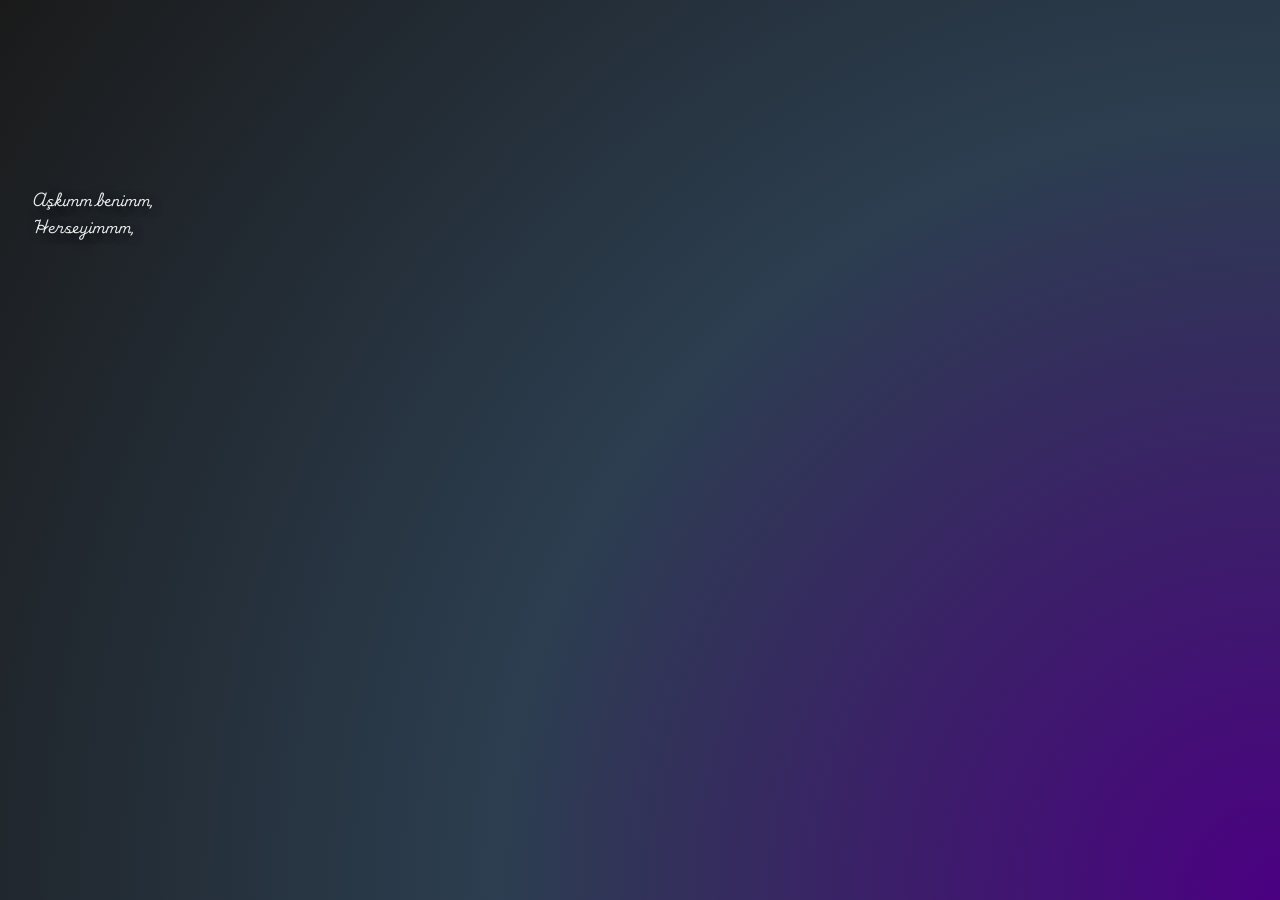
<file: index.html>
<!DOCTYPE html>
<html lang="tr">
<head>
    <meta charset="UTF-8">
    <meta name="viewport" content="width=device-width, initial-scale=1.0">
    <title>Özür Dilerimm</title>
    <link rel="preconnect" href="https://fonts.googleapis.com">
    <link rel="preconnect" href="https://fonts.gstatic.com" crossorigin>
    <link href="https://fonts.googleapis.com/css2?family=Playwrite+IE:wght@100..400&display=swap" rel="stylesheet">
    <link rel="stylesheet" href="style.css">
</head>
<body>
    <div class="main-content">
        <div class="text-area">
            <div class="direct-text" id="text-left"></div>
            <div class="direct-text" id="text-center"></div> <div class="direct-text" id="text-right"></div>
        </div>
        <a href="mesaj.html" class="fade-button" id="next-page-btn">İleriiiii</a>
    </div>
    <script src="script.js"></script>
</body>
</html>
</file>
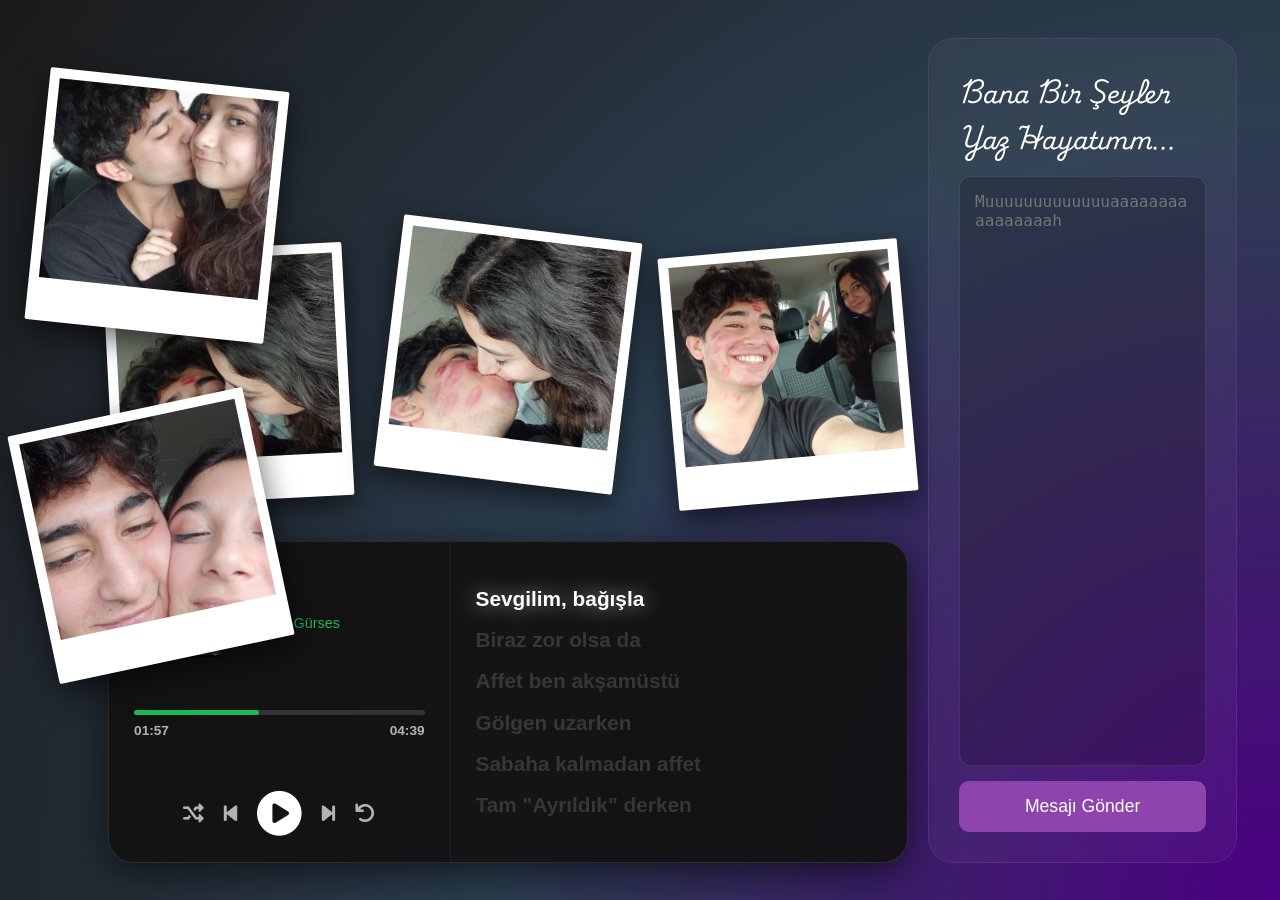
<file: mesaj.html>
<!DOCTYPE html>
<html lang="tr">
<head>
    <meta charset="UTF-8">
    <meta name="viewport" content="width=device-width, initial-scale=1.0">
    <title>Bana Yazzzz</title>
    <link rel="preconnect" href="https://fonts.googleapis.com">
    <link rel="preconnect" href="https://fonts.gstatic.com" crossorigin>
    <link href="https://fonts.googleapis.com/css2?family=Playwrite+IE:wght@100..400&display=swap" rel="stylesheet">
    <link rel="stylesheet" href="https://cdnjs.cloudflare.com/ajax/libs/font-awesome/6.0.0/css/all.min.css">
    <link rel="stylesheet" href="mesaj.css">
</head>
<body>
    <div class="main-layout">
        
        <div class="top-photos">
            <div class="polaroid p3"><img src="resim3.jpg" alt="6"></div>
            <div class="polaroid p4"><img src="resim4.jpg" alt="6"></div>
            <div class="polaroid p5"><img src="resim5.jpg" alt="6"></div>
        </div>

        <div class="side-photos">
            <div class="polaroid p1"><img src="resim1.jpg" alt="6"></div>
            <div class="polaroid p2"><img src="resim2.jpg" alt="6"></div>
        </div>

        <div class="spotify-area">
            <div class="spotify-info">
                <div class="spotify-card-mini">
                    <img src="resim6.jpg" alt="3" class="spotify-thumb">
                    <div class="spotify-meta">
                        <h3>Affet</h3>
                        <p>Müslüm Gürses</p>
                    </div>
                </div>
                <div class="spotify-progress-area">
                    <div class="spotify-progress-bar">
                        <div class="spotify-progress-active" style="width: 43%;"></div>
                    </div>
                    <div class="spotify-times">
                        <span>01:57</span>
                        <span>04:39</span>
                    </div>
                </div>
                <div class="spotify-controls">
                    <i class="fas fa-random"></i>
                    <i class="fas fa-step-backward"></i>
                    <i class="fas fa-play-circle play-center"></i>
                    <i class="fas fa-step-forward"></i>
                    <i class="fas fa-undo"></i>
                </div>
            </div>

            <div class="lyrics-panel">
                <div class="lyrics-list">
                    <p class="lyric-line active">Sevgilim, bağışla</p>
                    <p class="lyric-line">Biraz zor olsa da</p>
                    <p class="lyric-line">Affet ben akşamüstü</p>
                    <p class="lyric-line">Gölgen uzarken</p>
                    <p class="lyric-line">Sabaha kalmadan affet</p>
                    <p class="lyric-line">Tam "Ayrıldık" derken</p>
                </div>
            </div>
        </div>

        <div class="message-area">
            <div class="msg-card">
                <h2>Bana Bir Şeyler Yaz Hayatımm...</h2>
                <textarea id="userInput" placeholder="Muuuuuuuuuuuuuaaaaaaaaaaaaaaaah"></textarea>
                <button onclick="sendToTelegram()" id="sendBtn">Mesajı Gönder</button>
                <p id="statusMsg"></p>
            </div>
        </div>

    </div>
    <script src="mesaj.js"></script>
</body>
</html>
</file>
<file: style.css>
* {
    margin: 0;
    padding: 0;
    box-sizing: border-box;
}

body {
    height: 100vh;
    display: flex;
    justify-content: center;
    align-items: center;
    overflow: hidden;
    background: radial-gradient(circle at center, #4b0082, #2c3e50, #1a1a1a);
    background-size: 200% 200%;
    animation: glowMove 10s ease infinite;
    font-family: "Playwrite IE", serif;
}

@keyframes glowMove {
    0% { background-position: 0% 50%; }
    50% { background-position: 100% 50%; }
    100% { background-position: 0% 50%; }
}

.main-content {
    width: 95%; /* Sütunlar için genişliği artırdık */
    max-width: 1400px;
    display: flex;
    flex-direction: column;
    align-items: center;
}

.text-area {
    display: flex;
    width: 100%;
    justify-content: space-between;
    gap: 30px; /* 3 sütun olduğu için boşluğu biraz daralttık */
    margin-bottom: 30px;
}

.direct-text {
    flex: 1;
    color: rgba(255, 255, 255, 0.9);
    font-size: 0.85rem; /* Fontu sığması için hafif küçülttük */
    line-height: 2;
    text-shadow: 2px 2px 10px rgba(0, 0, 0, 0.5);
    min-height: 450px;
    white-space: pre-wrap; /* Bu satır boşlukları ve alt satırları korur */
    word-wrap: break-word; /* Uzun kelimelerin taşmasını engeller */
}

.fade-button {
    padding: 10px 30px;
    background: transparent;
    color: rgba(255, 255, 255, 0.6);
    text-decoration: none;
    border: 1px solid rgba(142, 68, 173, 0.4);
    border-radius: 30px;
    font-size: 0.8rem;
    transition: all 0.8s ease;
    opacity: 0;
    transform: translateY(10px);
    pointer-events: none;
}

.fade-button.visible {
    opacity: 1;
    transform: translateY(0);
    pointer-events: auto;
}

.fade-button:hover {
    color: #fff;
    border-color: #8e44ad;
    box-shadow: 0 0 15px rgba(142, 68, 173, 0.3);
}
</file>
<file: mesaj.css>
* { margin: 0; padding: 0; box-sizing: border-box; }

body {
    height: 100vh;
    background: radial-gradient(circle at center, #4b0082, #2c3e50, #1a1a1a);
    background-size: 200% 200%;
    animation: glowMove 10s ease infinite;
    font-family: "Playwrite IE", serif;
    display: flex;
    justify-content: center;
    align-items: center;
    color: white;
    overflow: hidden;
}

@keyframes glowMove {
    0% { background-position: 0% 50%; }
    50% { background-position: 100% 50%; }
    100% { background-position: 0% 50%; }
}

.main-layout {
    width: 98%;
    max-width: 1500px;
    height: 95vh;
    display: grid;
    grid-template-areas: 
        "side top mesaj"
        "side spotify mesaj";
    grid-template-rows: 1.5fr 1fr; 
    grid-template-columns: 0.8fr 1.5fr 1.2fr; /* Sol (side) dar, orta (spotify/top) geniş, sağ (mesaj) sabit */
    gap: 20px;
    padding: 15px;
}

/* POLAROID GENEL STİL */
.polaroid {
    background: white;
    padding: 10px 10px 35px 10px;
    width: 240px;
    box-shadow: 0 10px 30px rgba(0,0,0,0.6);
    border-radius: 2px;
}

.polaroid img { width: 100%; height: 200px; object-fit: cover; }

/* SOL KÖŞE (Okla İşaretlediğin Yer Düzenlendi) */
.side-photos {
    grid-area: side;
    display: flex;
    flex-direction: column;
    justify-content: flex-start; /* Resimleri yukarıdan başlat */
    align-items: center;
    position: relative;
    padding-top: 20px;
}

.p1 { 
    transform: rotate(-12deg); 
    position: absolute; 
    top: 45%; /* Alttaki resmi biraz aşağıda tuttuk */
    left: 5%; 
    z-index: 1; 
}

.p2 { 
    transform: rotate(6deg); 
    position: absolute; 
    top: 5%; /* OKLA İŞARETLEDİĞİN RESMİ EN YUKARI ÇEKTİK */
    left: 15%; 
    z-index: 2; 
}

/* ÜST ORTA (3, 4, 5. Resimler) */
.top-photos {
    grid-area: top;
    display: flex;
    justify-content: center;
    align-items: flex-end;
    gap: 40px;
    padding-bottom: 20px;
}

.p3 { transform: rotate(-3deg); }
.p4 { transform: rotate(7deg); margin-bottom: 20px; }
.p5 { transform: rotate(-5deg); }

/* --- SPOTIFY ALANI SADECE --- */
@import url('https://fonts.googleapis.com/css2?family=Arimo:wght@400;600;700&display=swap');

.spotify-area {
    grid-area: spotify;
    background: rgba(18, 18, 18, 0.95);
    border-radius: 25px;
    display: flex;
    border: 1px solid rgba(255,255,255,0.1);
    box-shadow: 0 10px 40px rgba(0,0,0,0.6);
    font-family: 'Arimo', sans-serif; /* Sadece Spotify alanında Arimo fontu */
}

/* Sol Panel (Resim ve Kontroller) */
.spotify-info {
    flex: 1;
    padding: 25px;
    display: flex;
    flex-direction: column;
    justify-content: space-between;
    border-right: 1px solid rgba(255,255,255,0.05);
}

.spotify-card-mini {
    display: flex;
    gap: 15px;
    align-items: center;
}

/* 3 Numaralı yer için resim6.jpg kullanımı */
.spotify-thumb { 
    width: 90px; 
    height: 90px; 
    border-radius: 10px; 
    object-fit: cover;
    content: url('resim6.jpg'); /* Klasördeki resim6.jpg buraya gelir */
}

.spotify-meta h3 { font-size: 1.2rem; font-weight: 700; color: #fff; }
.spotify-meta p { color: #1DB954; font-size: 0.9rem; font-weight: 400; }

/* 2 Numaralı yer (Dakika Düzeltmesi) */
.spotify-progress-area { width: 100%; margin: 15px 0; }
.spotify-progress-bar { width: 100%; height: 5px; background: #333; border-radius: 5px; position: relative; }
.spotify-progress-active { height: 100%; background: #1DB954; width: 43%; border-radius: 5px; }

.spotify-times { 
    display: flex; 
    justify-content: space-between; /* 01:57 sol, 04:39 sağa yaslanır */
    font-size: 0.85rem; 
    color: #b3b3b3; 
    margin-top: 8px;
    font-weight: 600;
}

.spotify-controls { 
    display: flex; 
    justify-content: center; 
    gap: 20px; 
    font-size: 1.3rem; 
    color: #b3b3b3; 
    align-items: center; 
}
.play-center { font-size: 2.8rem; color: white; cursor: pointer; }

/* Lyrics Paneli (Arimo fontu ile) */
.lyrics-panel { 
    flex: 1.4; 
    padding: 25px; 
    display: flex; 
    align-items: center; 
}

.lyric-line { 
    font-family: 'Arimo', sans-serif;
    font-size: 1.3rem; 
    padding: 6px 0; 
    color: rgba(255,255,255,0.15); 
    font-weight: 700; /* Daha kalın ve net duruş */
    line-height: 1.4;
}

.lyric-line.active { 
    color: #fff; 
    text-shadow: 0 0 20px rgba(255,255,255,0.6); 
}

/* MESAJ ALANI */
.message-area { grid-area: mesaj; }
.msg-card {
    background: rgba(255,255,255,0.04);
    backdrop-filter: blur(15px);
    padding: 30px;
    border-radius: 25px;
    border: 1px solid rgba(142,68,173,0.3);
    height: 100%;
    display: flex;
    flex-direction: column;
}

textarea {
    flex: 1;
    background: rgba(0,0,0,0.2);
    border: 1px solid rgba(255,255,255,0.1);
    color: white;
    padding: 15px;
    font-size: 1rem;
    resize: none;
    border-radius: 12px;
    margin: 15px 0;
}

button {
    padding: 15px;
    background: #8e44ad;
    color: white;
    border: none;
    border-radius: 10px;
    font-size: 1.1rem;
    cursor: pointer;
}
</file>
